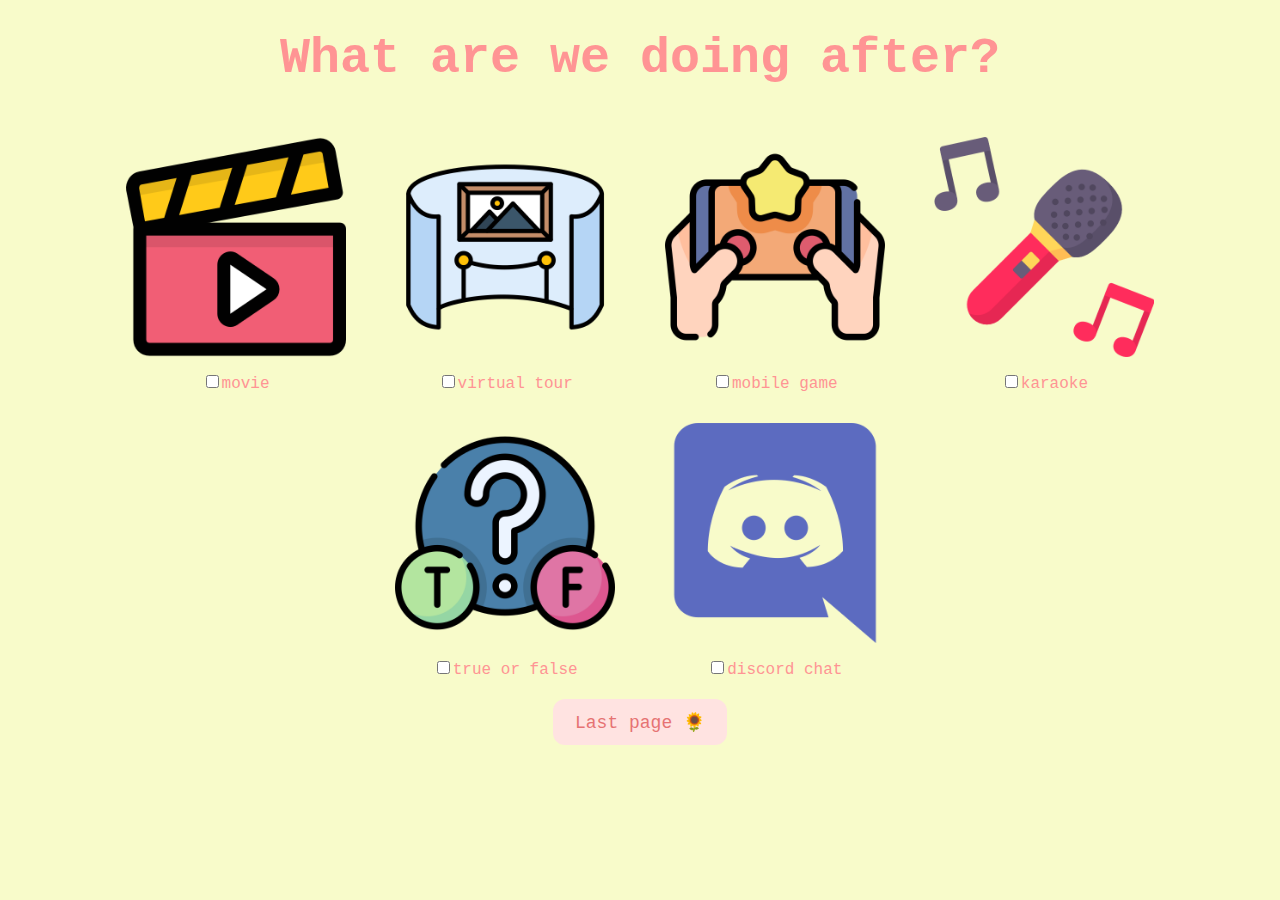
<file: activities.html>
<!DOCTYPE html>
<html lang="en">
<head>
	<meta charset="UTF-8">
	<meta name="viewport" content="width=device-width, initial-scale=1.0">
	<link rel="stylesheet" href="styles.css">
	<link rel="icon" type="image/x-icon" href="yellow-heart.png">
	<title>Activity</title>
</head>
<body id="activityPicker">
	<div id="activityquestion"><b>What are we doing after?</b>
	</div>
	<div class = "activities-selection">
		<div class="activity-item">
			<img src="activities/movie.png" alt ="movie">
			<label><input type="checkbox" name="activities" value ="movie">movie</label>
		</div>
		<div class="activity-item">
			<img src="activities/virtual-tour.png" alt ="virtual-tour">
			<label><input type="checkbox" name="activities" value ="virtual-tour">virtual tour</label>
		</div>
		<div class="activity-item">
			<img src="activities/mobile-game.png" alt ="mobile-game">
			<label><input type="checkbox" name="activities" value ="mobile-game">mobile game</label>
		</div>
		<div class="activity-item">
			<img src="activities/karaoke.png" alt ="karaoke">
			<label><input type="checkbox" name="activities" value ="karaoke">karaoke</label>
		</div>
		<div class="activity-item">
			<img src="activities/true-or-false.png" alt ="true-or-false">
			<label><input type="checkbox" name="activities" value ="true-or-false">true or false</label>
		</div>
		<div class="activity-item">
			<img src="activities/discord.png" alt ="discord-chat">
			<label><input type="checkbox" name="activities" value ="discord-chat">discord chat</label>
		</div>
	</div>
	<button class = "button" onclick="location.href='flower.html'">Last page 🌻</button>
</body>
</html>
</file>
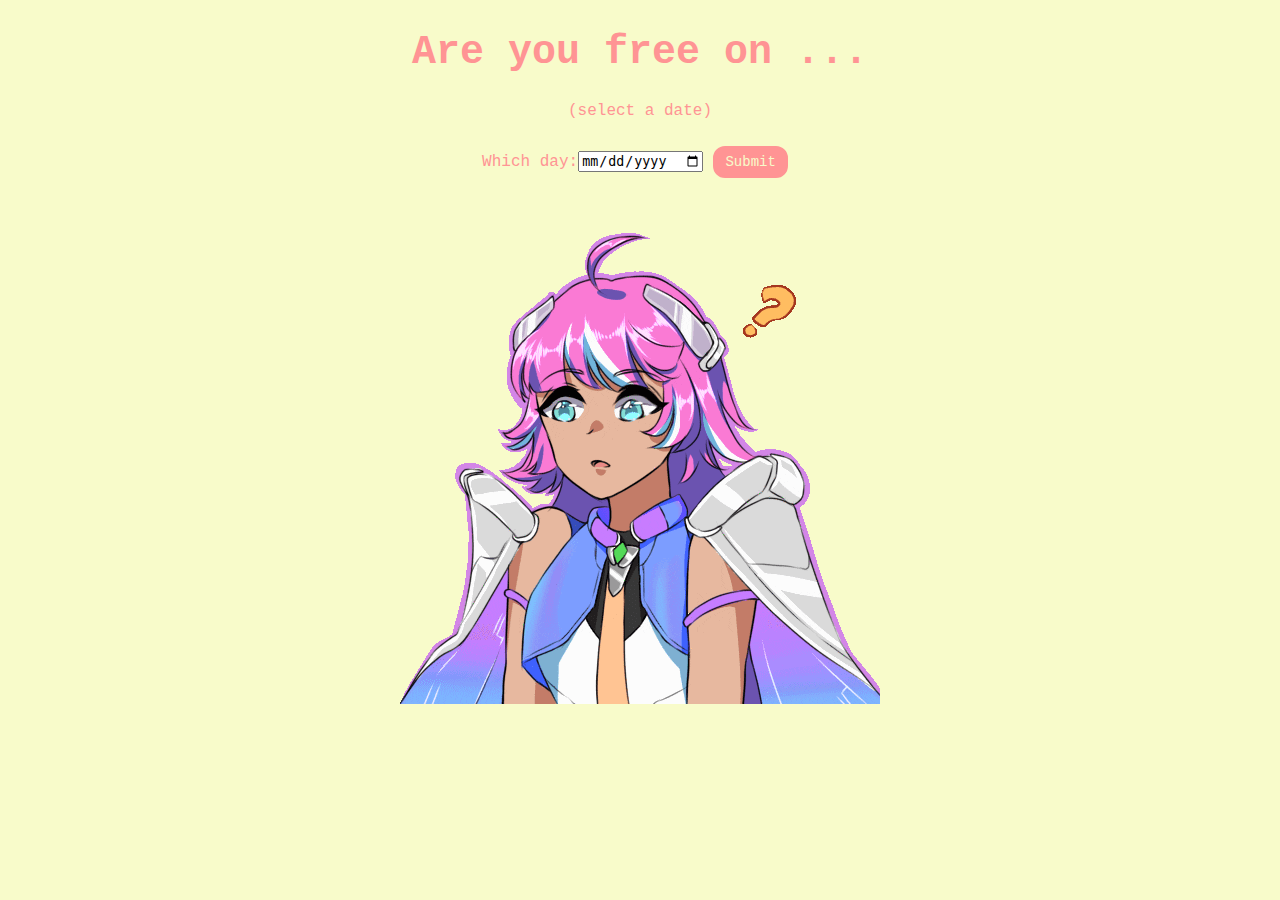
<file: date.html>
<!DOCTYPE html>
<html lang="en">
<head>
	<meta charset="UTF-8">
	<meta name="viewport" content="width=device-width, initial-scale=1.0">	
	<link rel="stylesheet" href="styles.css">
	<link rel="icon" type="image/x-icon" href="yellow-heart.png">
	<title>Date</title>
</head>
<body id="datePicker">
	<h1 title="choose a date">Are you free on ...</h1>
	<p>(select a date)</p>
	<form action="/action_page.php" class="form-group">
		<label>Which day: </label>
		<input type="date">
		<button class = "button"type="submit" formaction="food.html">Submit</button>
	</form>
	<br>
	<br>
	<img src ='mat-confused.gif' alt = 'cat asking question' class="responsive">
</body>
</html>
</file>
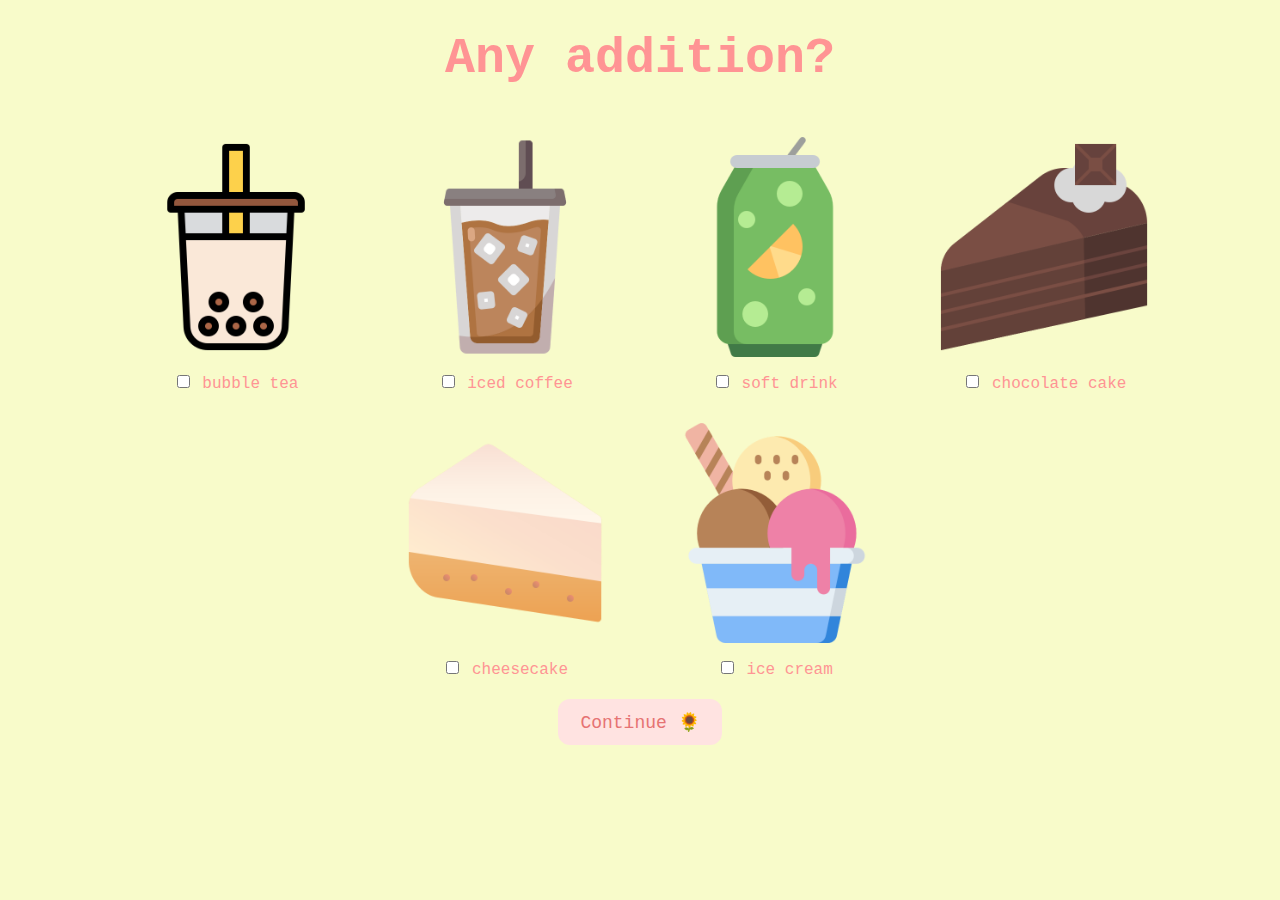
<file: dessert.html>
<!DOCTYPE html>
<html lang="en">
<head>
	<meta charset="UTF-8">
	<meta name="viewport" content="width=device-width, initial-scale=1.0">
	<link rel="stylesheet" href="styles.css">
	<link rel="icon" type="image/x-icon" href="yellow-heart.png">
	<title>Dessert</title>
</head>
<body id="dessertPicker">
	<div id = "dessertquestion"> Any addition? </div>
	
	<div class = "dessert-selection">
		<div class = "dessert-item">
			<img src = "food/bubble-tea.png" alt ="bubble-tea">
			<label><input type="checkbox" name="dessert" value="bubble-tea"> bubble tea</label>
		</div>	
		<div class = "dessert-item">
			<img src = "food/iced-coffee.png" alt ="iced-coffee">
			<label><input type="checkbox" name="dessert" value="iced-coffee"> iced coffee</label>
		</div>	
		<div class = "dessert-item">
			<img src = "food/soft-drink.png" alt ="soft-drink">
			<label><input type="checkbox" name="dessert" value="soft-drink"> soft drink</label>
		</div>	
		<div class = "dessert-item">
			<img src = "food/chocolate-cake.png" alt ="chocolate-cake">
			<label><input type="checkbox" name="dessert" value="chocolate-cake"> chocolate cake</label>
		</div>	
		<div class = "dessert-item">
			<img src = "food/cheesecake.png" alt ="cheesecake">
			<label><input type="checkbox" name="dessert" value="cheesecake"> cheesecake</label>
		</div>	
		<div class = "dessert-item">
			<img src = "food/ice-cream.png" alt ="ice-cream">
			<label><input type="checkbox" name="dessert" value="ice-cream"> ice cream</label>
		</div>	
	</div>
	<button class = "button" onclick="location.href='activities.html'">Continue 🌻</button>

</body>
</html>
</file>
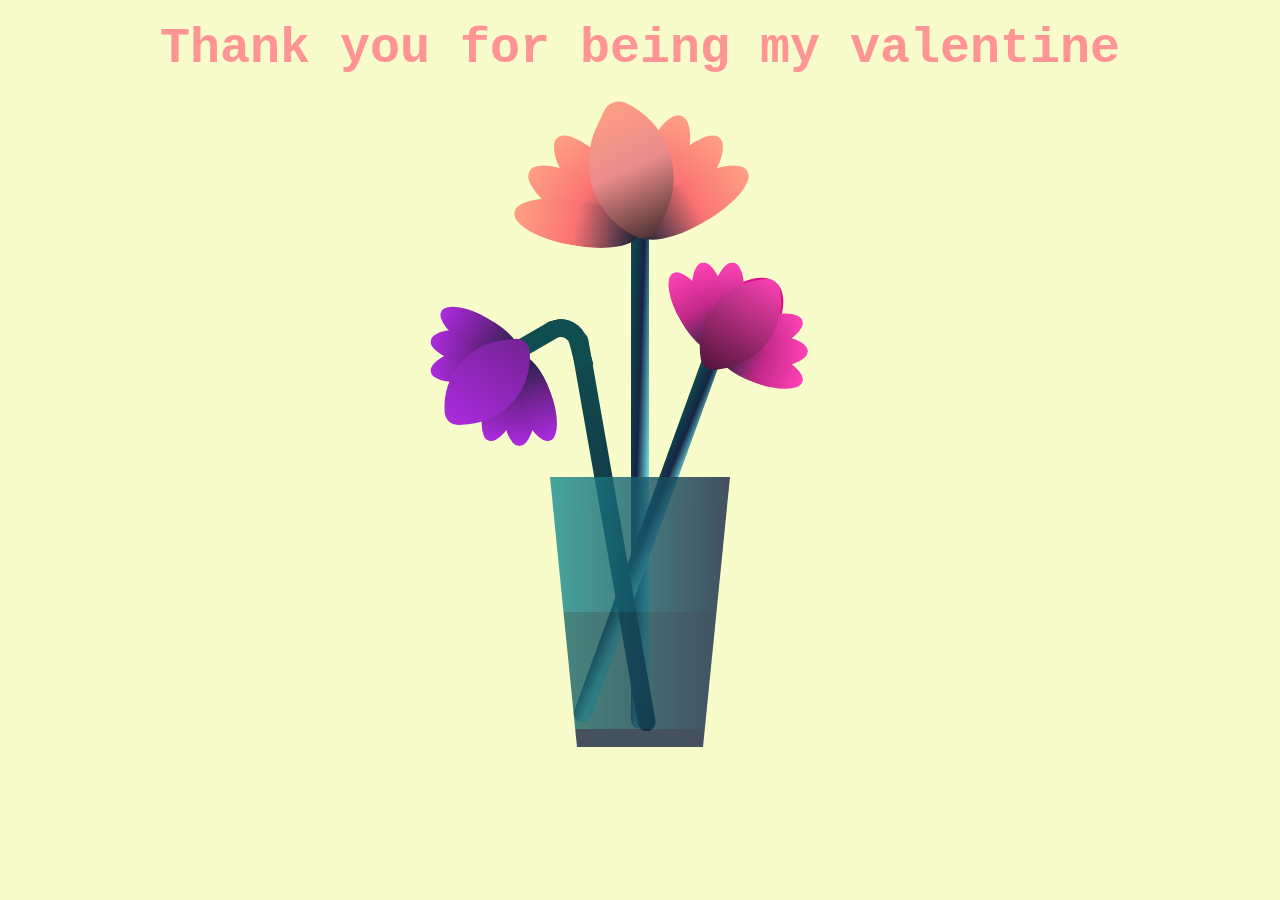
<file: flower.html>
<!DOCTYPE html>
<html lang="en">
<head>
	<meta charset="UTF-8">
	<meta name="viewport" content="width=device-width, initial-scale=1.0">
    <link rel="stylesheet" href="flower.css">
    <link rel="icon" type="image/x-icon" href="yellow-heart.png">
	<title>Flower</title>
</head>
<body>
	<div id="thankyou"><b>Thank you for being my valentine</b></div>
	<div class="flower">
        <div class="f-wrapper">
            <div class="flower__line"></div>
            <div class="f">
                <div class="flower__leaf flower__leaf--1"></div>
                <div class="flower__leaf flower__leaf--2"></div>
                <div class="flower__leaf flower__leaf--3"></div>
                <div class="flower__leaf flower__leaf--4"></div>
                <div class="flower__leaf flower__leaf--5"></div>
                <div class="flower__leaf flower__leaf--6"></div>
                <div class="flower__leaf flower__leaf--7"></div>
                <div class="flower__leaf flower__leaf--8 flower__fall-down--yellow"></div>
            </div>
        </div>

        <div class="f-wrapper f-wrapper--2">
            <div class="flower__line"></div>
            <div class="f">
                <div class="flower__leaf flower__leaf--1"></div>
                <div class="flower__leaf flower__leaf--2"></div>
                <div class="flower__leaf flower__leaf--3"></div>
                <div class="flower__leaf flower__leaf--4"></div>
                <div class="flower__leaf flower__leaf--5"></div>
                <div class="flower__leaf flower__leaf--6"></div>
                <div class="flower__leaf flower__leaf--7"></div>
                <div class="flower__leaf flower__leaf--8 flower__fall-down--pink"></div>
            </div>
        </div>

        <div class="f-wrapper f-wrapper--3">
            <div class="flower__line"></div>
            <div class="f">
                <div class="flower__leaf flower__leaf--1"></div>
                <div class="flower__leaf flower__leaf--2"></div>
                <div class="flower__leaf flower__leaf--3"></div>
                <div class="flower__leaf flower__leaf--4"></div>
                <div class="flower__leaf flower__leaf--5"></div>
                <div class="flower__leaf flower__leaf--6"></div>
                <div class="flower__leaf flower__leaf--7"></div>
                <div class="flower__leaf flower__leaf--8 flower__fall-down--purple"></div>
            </div>
        </div>
        <div class="flower__glass"></div>
    </div>
</body>
</html>
</file>
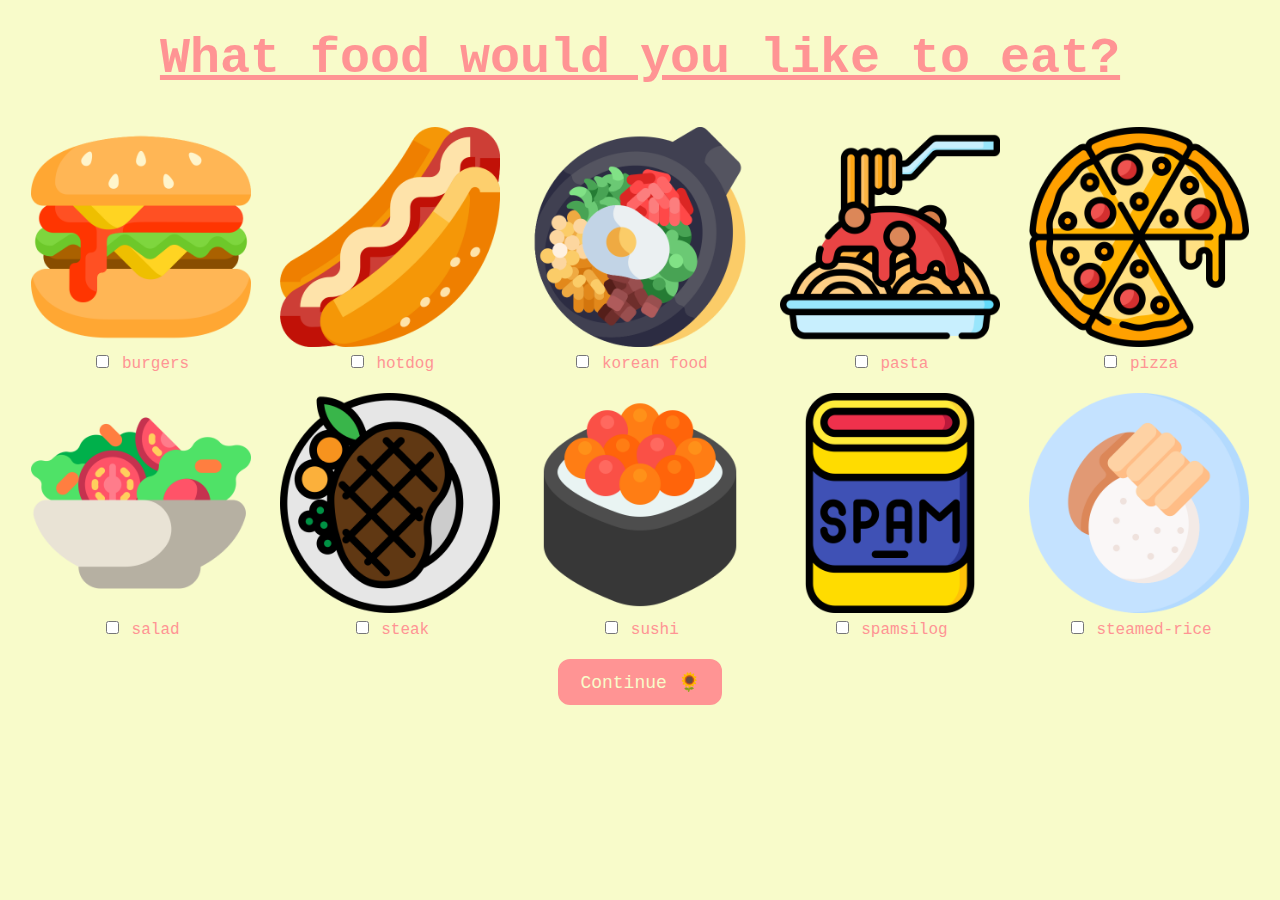
<file: food.html>
<!DOCTYPE html>
<html lang="en">
<head>
    <meta charset="UTF-8">
    <meta name="viewport" content="width=device-width, initial-scale=1.0">
    <link rel="stylesheet" href="styles.css">
    <link rel="icon" type="image/x-icon" href="yellow-heart.png">
    <title>Food Selection</title>
</head>
<body id="foodPicker">
    <div id="foodquestion"><b><u>What food would you like to eat?</u></b></div>
    
    <div class="food-selection">
        <div class="food-item">
            <img src="food/burger.png" alt="Burgers, fries and fried chicken">
            <label><input type="checkbox" name="food" value="Burgers, fries and fried chicken"> burgers</label>
        </div>
        <div class="food-item">
            <img src="food/hot-dog.png" alt="dog">
            <label><input type="checkbox" name="food" value="hotdog"> hotdog</label>
        </div>
        <div class="food-item">
            <img src="food/koreanfood.png" alt="koreanfood">
            <label><input type="checkbox" name="food" value="Korean food"> korean food</label>
        </div>
        <div class="food-item">
            <img src="food/pasta.png" alt="pasta">
            <label><input type="checkbox" name="food" value="pasta"> pasta</label>
        </div>
        <div class="food-item">
            <img src="food/pizza.png" alt="pizza">
            <label><input type="checkbox" name="food" value="pizza"> pizza</label>
        </div>
        <div class="food-item">
            <img src="food/salad.png" alt="salad">
            <label><input type="checkbox" name="food" value="salad"> salad</label>
        </div>
        <div class="food-item">
            <img src="food/steak.png" alt="steak">
            <label><input type="checkbox" name="food" value="steak"> steak</label>
        </div>
        <div class="food-item">
            <img src="food/sushi.png" alt="sushi">
            <label><input type="checkbox" name="food" value="sushi"> sushi</label>
        </div>
        <div class="food-item">
            <img src="food/spam.png" alt="spam">
            <label><input type="checkbox" name="food" value="spam"> spamsilog</label>
        </div>
        <div class="food-item">
            <img src="food/steamed-rice.png" alt="steamed-rice">
            <label><input type="checkbox" name="food" value="steamed-rice"> steamed-rice</label>
        </div>
    </div>
    <button class ="button"onclick="location.href='dessert.html'">Continue 🌻</button>
    
</body>
</html>
</file>
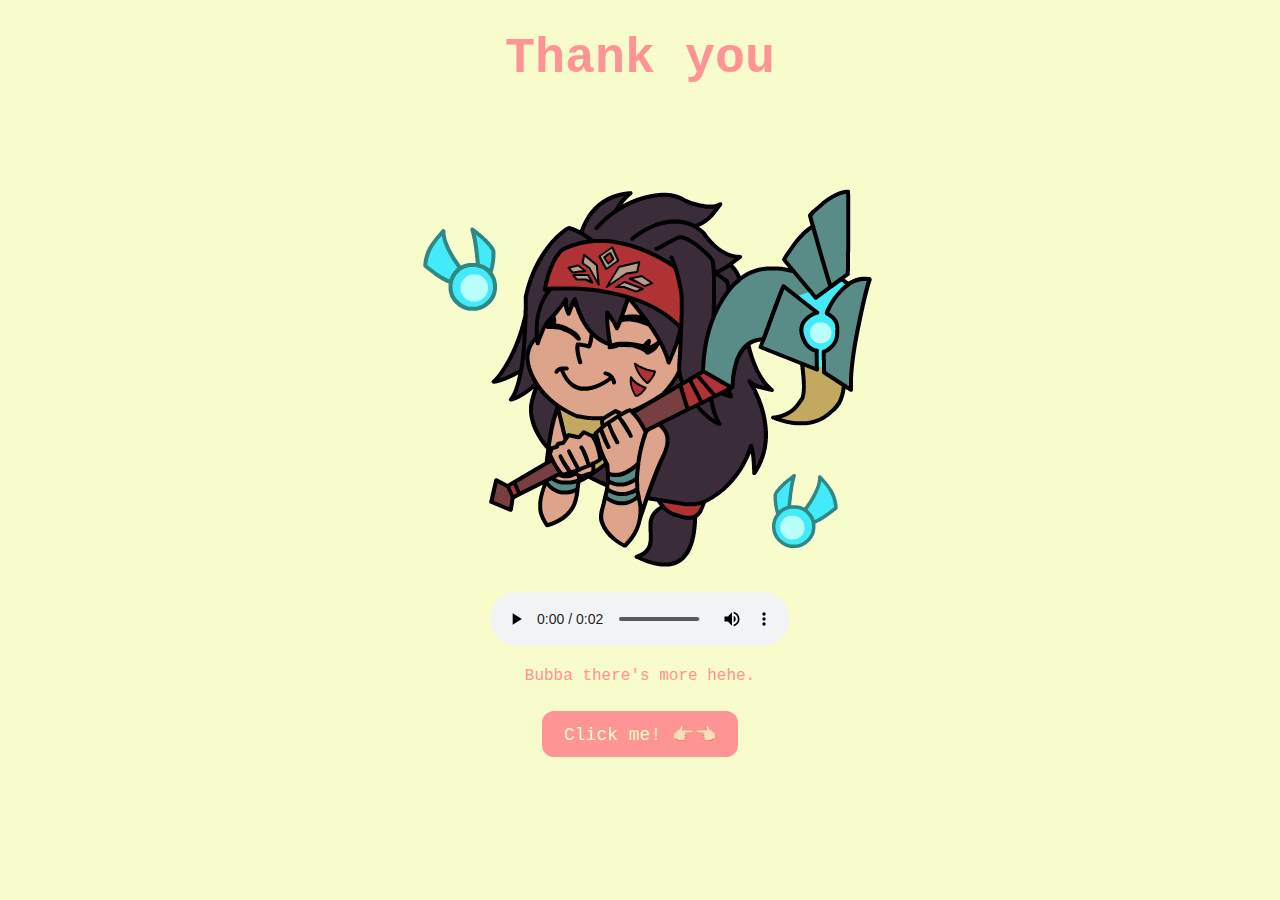
<file: thankyou.html>
<!DOCTYPE html>
<html lang="en">
<head>
    <meta charset="UTF-8">
    <meta name="viewport" content="width=device-width, initial-scale=1.0">
    <link rel="stylesheet" href="styles.css">
	<link rel="icon" type="image/x-icon" href="yellow-heart.png">
    <title>Thank you</title>
    
</head>
<body>
	<div id="thankyou"><b>Thank you</b></div>

	<img id = "rizz" src = 'mat-happy.gif' alt = "rizzler god" class="responsive">
	<br>
    <audio controls autoplay>
		<source src="mat-dialogue-7.mp3" type="audio/mpeg">
		Your browser does not support the audio element.
	</audio>
	<p>Bubba there's more hehe.</p>
	<button class="button" onclick="location.href='date.html'"> Click me! 👉🏻👈🏻 </i></i></button>
</body>
</html>
</file>
<file: styles.css>
body {
    text-align: center;
    margin-top: 30px;
    font-family: 'Courier';
    background-color:#f8fbca;
    color: #FF9494;
}

/* ASKING PAGE */

#valentineQuestion {
    font-size: 50px;
    margin-bottom: 10px;
}

.answerButton {
    padding: 10px 20px;
    font-size: 18px;
    cursor: pointer;
    margin: 10px;
    font-family: 'courier';
    margin-bottom: 20px;
    background-color:#FF9494;
    color: #f8fbca;
    border-radius: 12px;
    border: 2px solid #fee6e6;
}


/* THANK YOU PAGE */

#thankyou {
    font-size: 50px;
    margin-bottom: 20px;
}

.rizz {
    margin-bottom: 10 px;
}
.button {
    padding: 10px 20px;
    font-size: 18px;
    cursor: pointer;
    margin: 10px;
    font-family: 'courier';
    margin-bottom: 20px;
    background-color:#FF9494;
    color: #f8fbca;
    border-radius: 12px;
    border: 2px solid #FF9494;
}

/* DATE PICKER */

#datePicker h1 {
    font-size: 40px;
}

#datePicker .form-group {
    display: flex;
    justify-content: center;
    align-items: center;
}

#datePicker .button {
    padding: 6px 10px;
    font-size: 14px;
    cursor: pointer;
    margin: 10px;
    font-family: 'courier';
    margin-bottom: 10px;
    background-color:#FF9494;
    color: #f8fbca;
    border-radius: 12px;
    border: 2px solid #FF9494;
}

/* FOOD PICKER */

#foodPicker #foodquestion {
    font-size: 50px;
    margin-bottom: 30px;
}

#foodPicker .food-item {
    display: inline-block;
    margin: 10px;
    vertical-align: top;
    color: #FF9494;
}

#foodPicker .food-item img {
    width: 220px; 
    height: auto;
}    

#foodPicker .food-item label {
    display: block;
}

#foodPicker .button {
    padding: 10px 20px;
    font-size: 18px;
    cursor: pointer;
    margin: 10px;
    font-family: 'courier';
    margin-bottom: 20px;
    background-color:#FF9494;
    color: #f8fbca;
    border-radius: 12px;
    border: 2px solid #FF9494;
}

/* DESSERT PICKER */

#dessertPicker #dessertquestion {
    font-size: 50px;
    margin-bottom: 30px;
    font-weight: bold;
}

#dessertPicker .dessert-item {
    display: inline-table;
    margin: 10px;
    vertical-align: top;
    color: #FF9494;
}

#dessertPicker .dessert-item img {
    width: 220px; 
    height: auto;
    padding: 10px;
}

#dessertPicker .dessert-item label {
    display: block;
}

#dessertPicker .button {
    padding: 10px 20px;
    font-size: 18px;
    cursor: pointer;
    margin: 10px;
    font-family: 'courier';
    margin-bottom: 20px;
    background-color:#FFE3E1;
    color: #e67373;
    border-radius: 12px;
    border: 2px solid #FFE3E1;
}

/* ACTIVITY PICKER */

#activityPicker #activityquestion {
    font-size: 50px;
    margin-bottom: 30px;
}

#activityPicker .activity-item {
    display: inline-block;
    margin: 10px;
    vertical-align: top;
    color: #FF9494;
}

#activityPicker .activity-item img {
    width: 220px; 
    height: auto;
    padding: 10px;
}

#activityPicker .activity-item label {
    display: block;
}

#activityPicker .button {
    padding: 10px 20px;
    font-size: 18px;
    cursor: pointer;
    margin: 10px;
    font-family: 'courier';
    margin-bottom: 20px;
    background-color:#FFE3E1;
    color: #e67373;
    border-radius: 12px;
    border: 2px solid #FFE3E1;
}
</file>
<file: flower.css>
*,
*::after,
*::before{
    padding: 0;
    margin: 0;
    box-sizing: border-box;
}

:root{
    --color-bg: linear-gradient(to top,#010329,#000005);
    --color-glass:linear-gradient(to left,#142544,#1a9092);
    --color-water:linear-gradient(to left,#142544,#1b6d6e);
}

body{
    background-color: #f8fbca;
    min-height: 100vh;
    display: flex;
    flex-direction: column; /* Change the direction to column */
    align-items: center;
    justify-content: flex-start; /* Align items to the start of the container */
    overflow: hidden;
	color: #FF9494;
	font-family: courier;
}

#thankyou {
    width: 100%; /* Ensure it spans the full width */
    text-align: center; /* Keep the text centered */
    margin-top: 20px; /* Add some space at the top */
    z-index: 1000; /* Ensure it's above other elements if needed */
    position: relative; /* Adjust based on layout needs */
	margin-bottom: 400px;
	font-size: 50px;
}

.flower{
    position: relative;
}

.flower__glass{
    width:20vmin;
    height: 30vmin;
    background-image: var(--color-glass);
    clip-path: polygon(0 0, 100% 0, 85% 100%, 15% 100%);
    opacity: .8;
    position: relative;
}

.flower__glass::after{
    content: '';
    position: absolute;
    bottom: 0;
    left: 0;
    background-color: #182843;
    width: 100%;
    height: 2vmin;
}

.flower__glass::before{
    content: '';
    position: absolute;
    bottom: 0;
    left: 0;
    background-image: var(--color-water);
    width: 100%;
    height: 15vmin;
}

.f-wrapper{
    position: absolute;
    left: 45%;
    bottom: 2vmin;
}

.f-wrapper--2{
    left: 50%;
    bottom: 5%;
    transform-origin: 10% left;
    transform: rotate(20deg);
}

.f-wrapper--3{
    left: 30%;
    bottom: 5%;
    transform-origin: 10% left;
    transform: rotate(-10deg);
}

.f-wrapper--3 .flower__line{
    height: 45vmin;
    position: relative;
}

.f-wrapper--3 .flower__line::after{
    content: '';
    position: absolute;
    left:0;
    top: 0;
    width: 6vmin;
    height: 6vmin;
    transform: translate(-69%,-30%) rotate(-5deg);
    border-radius:10vmin 10vmin 0 0;
    border: 2vmin solid  #104d4e;
    border-bottom: transparent;
    border-left: transparent;
}

.f-wrapper--3 .flower__line::before{
    content: '';
    position: absolute;
    left:-40%;
    top: -1%;
    width: 6vmin;
    height: 2vmin;
    transform-origin: right;
    transform: translate(-100%,-80%) rotate(-20deg);
    background-color: #104d4e;
    border-radius: 2vmin;
}

.f-wrapper--3 .flower__line{
    background-image: linear-gradient(to top,#142544,#104d4e);
}


.f-wrapper--2 .flower__line{
    height: 45vmin;
}

.f-wrapper--2 .f{
    transform: translateX(-50%) rotate(20deg);
}

.f-wrapper--3 .f{
    transform: translate(-350%,-50%) rotate(-120deg);
}

.f-wrapper--2 .flower__leaf:not(:first-child){
    width: 3.8vmin;
    height: 10vmin;
    background-image: linear-gradient(to bottom, #ff43b6 ,#c22887, #1a233a 99%);
}

.f-wrapper--3 .flower__leaf:not(:first-child){
    width: 3.8vmin;
    height: 10vmin;
    background-image: linear-gradient(to bottom, #ad2be0 ,#712291, #1a233a 99%);
}

.f-wrapper--3 .flower__leaf--1{
    width: 8vmin;
    height: 10vmin;
    bottom: 2vmin;
    background-color: #ad2be0;
}

.f-wrapper--2 .flower__leaf--1{
    width: 8vmin;
    height: 10vmin;
    bottom: 2vmin;
    background-color: #de118b;
}

.f-wrapper--2 .f .flower__leaf--8{
    width: 10vmin;
    height: 9vmin;
    bottom: 3vmin;
    left: -30%;
    transform: rotate(-50deg);
    background-image: linear-gradient(to left bottom, #ff43b6 ,#4d1337);;
}

.f-wrapper--3 .f .flower__leaf--8{
    width: 10vmin;
    height: 9vmin;
    left: -10% !important;
    background-image: linear-gradient(to left bottom, #ad2be0 ,#712291);;
}

.flower__line{
    width: 2vmin;
    height: 56vmin;
    background-image: linear-gradient(to left top,#82fdff 20%,#142544,#104d4e);
    border-radius: 4vmin;
}

.f{
    position: absolute;
    top: 1vmin;
    left: 50%;
    transform: translateX(-50%) rotate(-10deg);
    width: 2vmin;
    height: 2vmin;
}


.flower__leaf{
    position: absolute;
    left: 50%;
    bottom: 2vmin;
    transform: translateX(-50%);
    width: 5vmin;
    height: 14vmin;
    background-image: linear-gradient(to bottom, #ffa085 ,#fa7373, #1a233a 99%);

    clip-path: ellipse(50% 50% at 50% 50%);
    transform-origin: center bottom;
    animation: open-flower 2s 1s backwards;
}

.flower__leaf--1{
    width: 10vmin;
    height: 12vmin;
    bottom: 3vmin;
    border-radius: 50% 50% 50% 50% / 80% 80% 20% 20%;
    background-color: #e24f5f;
    background-image: none;
    animation: open-flowe--middle  1.4s 1s backwards;
}

.flower__leaf--2{
    transform: translateX(-50%) rotate(-30deg);
}
.flower__leaf--3{
    transform: translateX(-50%) rotate(-50deg);
}
.flower__leaf--4{
    transform: translateX(-50%) rotate(-70deg);
}

.flower__leaf--5{
    transform: translateX(-50%) rotate(30deg);
}

.flower__leaf--6{
    transform: translateX(-50%) rotate(50deg);
}

.flower__leaf--7{
    transform: translateX(-50%) rotate(70deg);
}

.flower__leaf--8{
    width: 13vmin;
    height: 11vmin;
    bottom: 6vmin;
    left: -30%;
    border-radius: none;
    clip-path: none;
    border-radius: 10vmin 2vmin 10vmin 2vmin;
    transform: rotate(-55deg);
    background-image: linear-gradient(to left bottom, #ffa085 ,#eb8b8b,#492f2f 98%);
}

.flower__fall-down--yellow{
    animation: flower-fall-down-yellow  8s 1.2s linear forwards;
}

.flower__fall-down--pink{
    animation: flower-fall-down-pink  5s 1.2s linear forwards;
}

.flower__fall-down--purple{
    bottom: 4vmin;
    animation:flower-fall-down-purple  6s 1.2s linear forwards, flower-falling 6s 7.2s linear infinite;
}


@keyframes open-flower{
        0%{
            transform:  translateX(-50%) rotate(0);
        }
}

@keyframes open-flowe--middle {
    0%{
        opacity: 0;
        transform: translateX(-50%) scale(0);
    }
}

@keyframes flower-fall-down-pink {

    0%{
        transform: rotate(-55deg);
    }

    50%{
        transform: rotateX(-100deg);
    }

    100%{
        transform:translate(2vmin,28vmin);
    }

}

@keyframes flower-fall-down-yellow {

    0%{
        transform: rotate(-55deg);
    }

    50%{
        bottom: 3vmin;
        transform: rotateX(-100deg);
    }

    100%{
        transform:translate(2vmin,70vmin) rotate(150deg);
    }

}

@keyframes flower-fall-down-purple {

    0%{
        transform: rotate(-50deg);
    }

    25%{
        bottom: 1vmin ;
        transform: rotateX(-100deg);
        perspective: 0px;
    }

    50%{
        perspective: 0px;
        transform:translate(-30vmin,2vmin) rotate(90deg);
    }

    75%{
        perspective: 0px;
        transform:translate(-34vmin,-2vmin);
    }

    100%{
        transform-origin: center;
        transform:translate(-34vmin,-2vmin) rotateY(-80deg) rotateX(35deg);
    }

}

@keyframes flower-falling {
    0%,100%{
        transform-origin: center;
        transform:translate(-34vmin,-2vmin) rotateY(-80deg) rotateX(35deg);
    }

    25%{
        transform-origin: center;
        transform:translate(-34.4vmin,-2vmin) rotateY(-84deg) rotateX(35deg);
    }

    50%{
        transform-origin: center;
        transform:translate(-32vmin,-4.2vmin) rotateY(-80deg) rotateX(35deg);
    }

    75%{
        transform-origin: center;
        transform:translate(-36vmin,1.1vmin) rotateY(-80deg) rotateX(35deg);
    }
}
</file>
